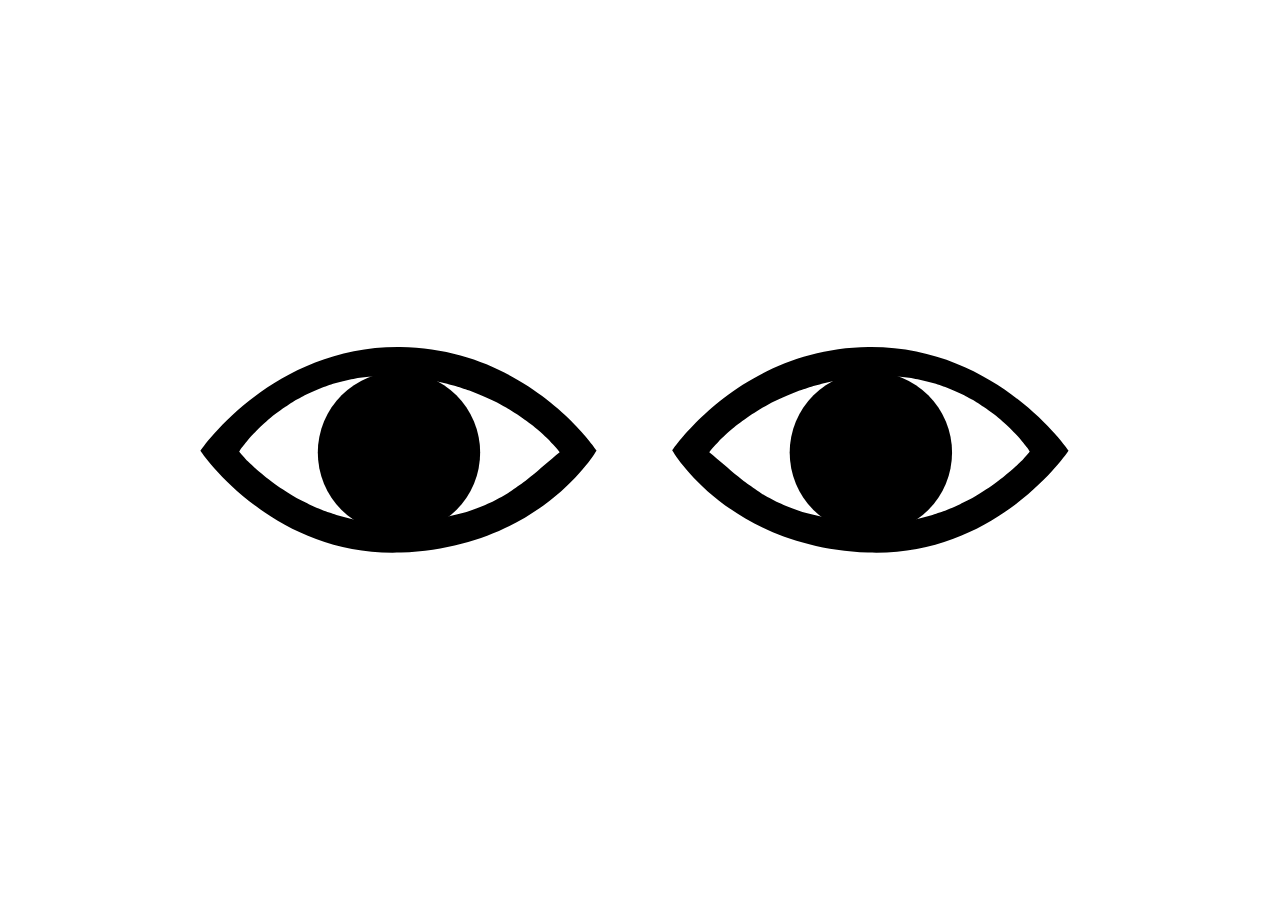
<file: 目/index.html>
<!DOCTYPE html>
<html>
	<head>
		<meta charset="utf-8">
		<title>目</title>
		<link rel="stylesheet" href="style.css">
	</head>
	<body>
		<div id="eye">
			<img src="目1.svg" id="eye1">
			<img src="目2.svg" id="eye2">
		</div>

		<script src="script.js"></script>
	</body>
</html>
</file>
<file: 目/style.css>
@charset "UTF-8";

/*
::-webkit-scrollbar {
	display: none !important;
}
*/

body {
	background-color: #fff;
	margin: 0;
	width: 100vw;
	height: 100vh;
	height: 100dvh;
	/**/
	display: flex;
	justify-content: center;
	align-items: center;
	
}

#eye {
	position: relative;
	width: 80%;
	/*height: auto;
	
	margin: 0 auto;*/
}

#eye1, #eye2 {
	position: absolute;
	top: 0;
	left: 0;
	width: 100%;
	height: auto;
	transform: translate(0, -50%);
}

#eye2 {
	transition: 0.3s;
}
#eye2:hover {
	transform: translate(0, -50%) !important;
}
</file>
